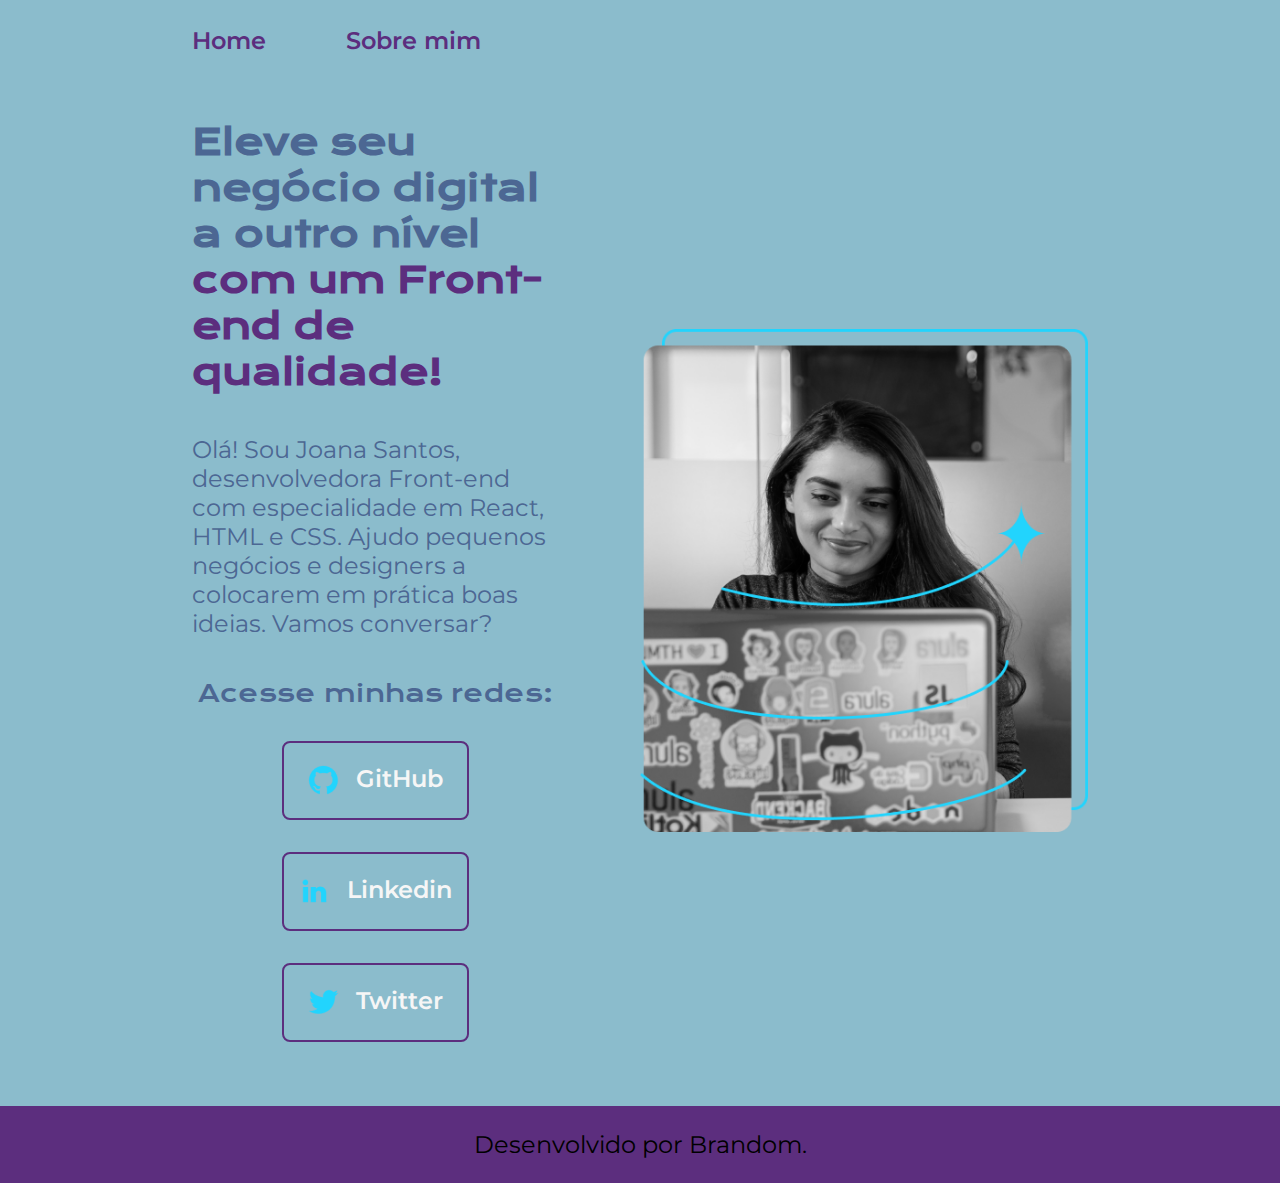
<file: index.html>
<!DOCTYPE html>
<html lang="pt-br">
<head>
    <meta charset="UTF-8">
    <meta http-equiv="X-UA-Compatible" content="IE=edge">
    <meta name="viewport" content="width=device-width, initial-scale=1.0">
    <title>Portfolio</title>
    <link rel="stylesheet" href="./styles/style.css">
</head>
<body>
    <header class="cabecalho">
        <nav class="cabecalho__menu">
            <a class="cabecalho__menu__link" href="index.html">Home</a>
            <a class="cabecalho__menu__link" href="about.html">Sobre mim</a>
        </nav>
    </header>
    <main class="apresentacao">
        <section class="apresentacao__conteudo">
            <h1 class="apresentacao__conteudo__titulo">Eleve seu negócio digital a outro nível<strong class="titulo-destaque"> com um Front-end de qualidade!</strong></h1>
            <p class="apresentacao__conteudo__texto">Olá! Sou Joana Santos, desenvolvedora Front-end com especialidade em React, HTML e CSS. Ajudo pequenos negócios e designers a colocarem em prática boas ideias. Vamos conversar?</p>
            <div class="apresentacao__links">
                <h2 class="apresentacao__links__subtitulo">Acesse minhas redes:</h2>
                <a class="apresentacao__links__navegacao" href="https://youtu.be/PRFjdmfNhgw">
                    <img src="./assets/github.png">
                    GitHub
                </a>
                <a class="apresentacao__links__navegacao" href="https://www.linkedin.com/in/brandom-fernandes-508032187/">
                    <img src="./assets/linkedin.png">
                    Linkedin
                </a>
                <a class="apresentacao__links__navegacao" href="https://twitter.com/ShitpostGate/status/1623332273805312010">
                    <img src="./assets/twitter.png">
                    Twitter
                </a>
            </div>
        </section>
        <img class="apresentacao__imagem" src="./assets/Imagem.png" alt="Foto da Joana Santos programando">
    </main>
    <footer class="rodape">
        <p>Desenvolvido por Brandom.</p>
    </footer>
</body>
</html>
</file>
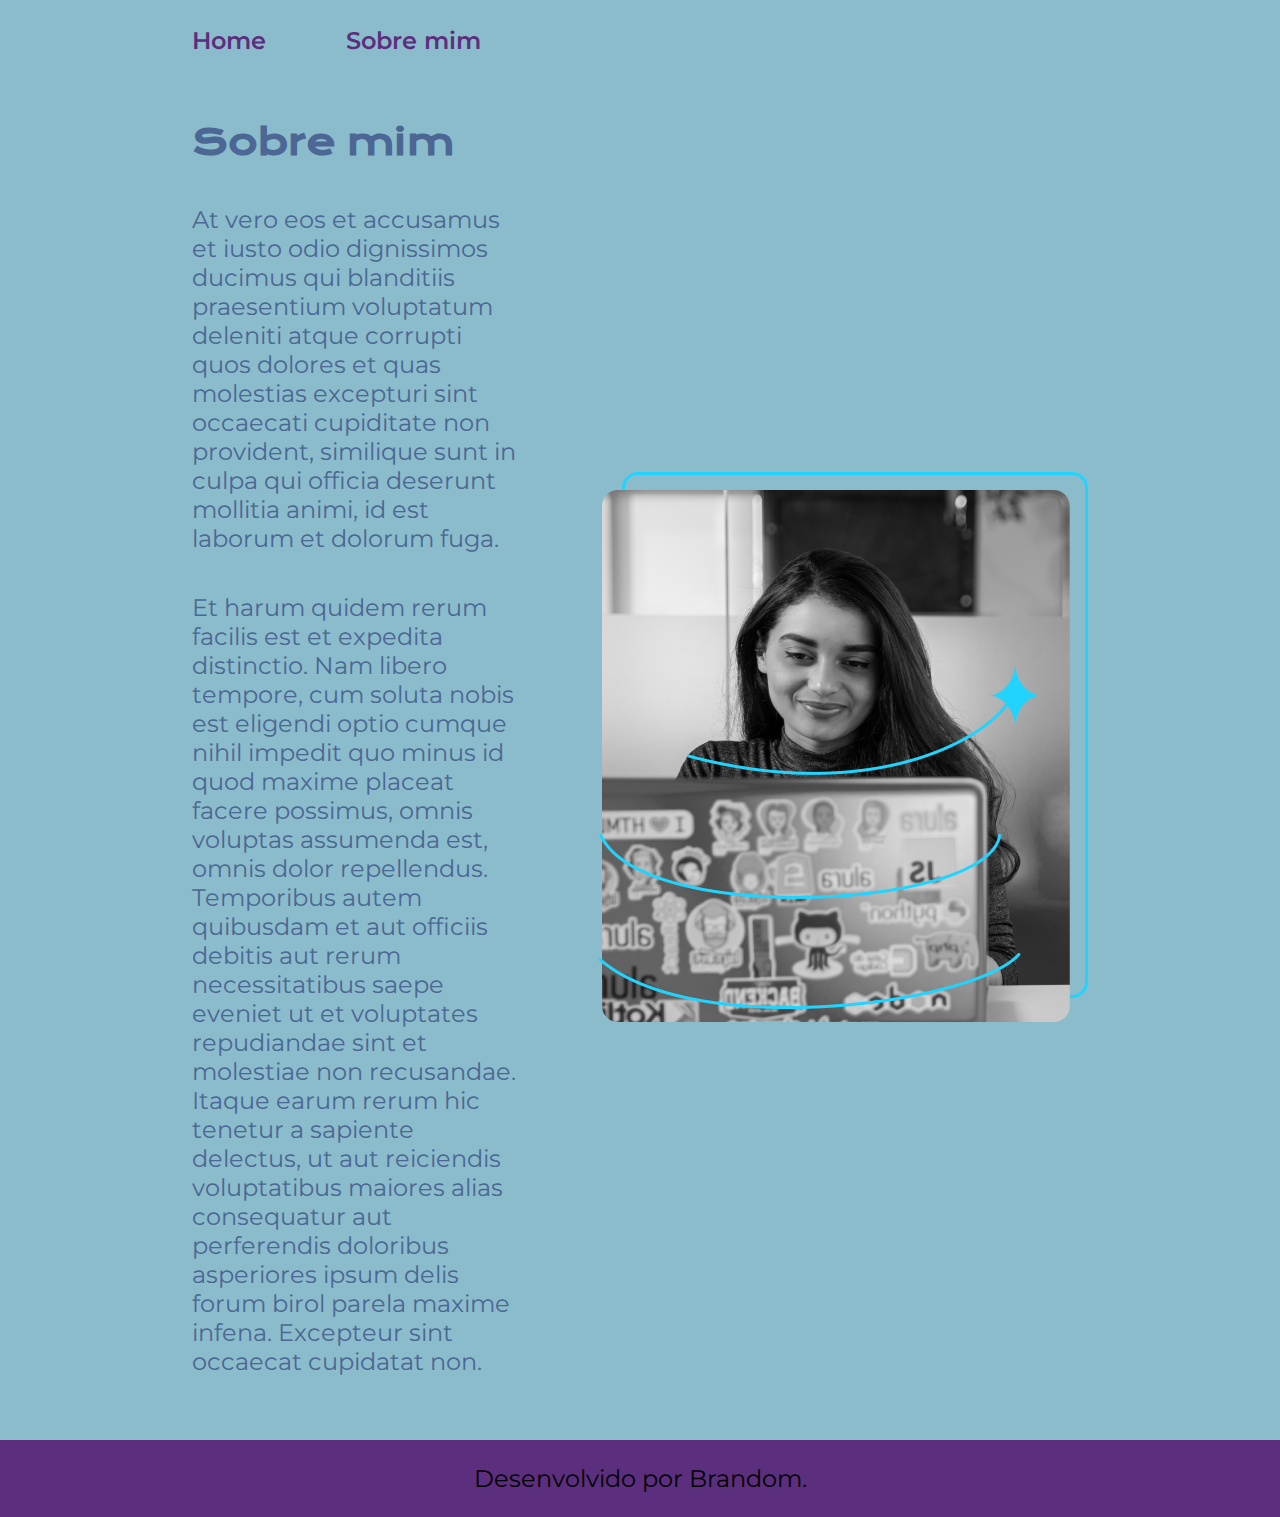
<file: about.html>
<!DOCTYPE html>
<html lang="pt-br">
<head>
    <meta charset="UTF-8">
    <meta http-equiv="X-UA-Compatible" content="IE=edge">
    <meta name="viewport" content="width=device-width, initial-scale=1.0">
    <title>Sobre mim</title>
    <link rel="stylesheet" href="styles/style.css">
</head>
<body>
    <header class="cabecalho">
        <nav class="cabecalho__menu">
            <a class="cabecalho__menu__link" href="index.html">Home</a>
            <a class="cabecalho__menu__link" href="about.html">Sobre mim</a>
        </nav>
    </header>
    <main class="apresentacao">
        <section class="apresentacao__conteudo">
            <h1 class="apresentacao__conteudo__titulo">Sobre mim</h1>
            <p class="apresentacao__conteudo__texto">At vero eos et accusamus et iusto odio dignissimos ducimus qui blanditiis praesentium voluptatum deleniti atque corrupti quos dolores et quas molestias excepturi sint occaecati cupiditate non provident, similique sunt in culpa qui officia deserunt mollitia animi, id est laborum et dolorum fuga.</p>
            <p class="apresentacao__conteudo__texto">
            Et harum quidem rerum facilis est et expedita distinctio. Nam libero tempore, cum soluta nobis est eligendi optio cumque nihil impedit quo minus id quod maxime placeat facere possimus, omnis voluptas assumenda est, omnis dolor repellendus. Temporibus autem quibusdam et aut officiis debitis aut rerum necessitatibus saepe eveniet ut et voluptates repudiandae sint et molestiae non recusandae. Itaque earum rerum hic tenetur a sapiente delectus, ut aut reiciendis voluptatibus maiores alias consequatur aut perferendis doloribus asperiores ipsum delis forum birol parela maxime infena. Excepteur sint occaecat cupidatat non.
            </p>
        </section>
        <img src="./assets/Imagem.png" alt="Foto da Joana Santos programando">
    </main>
    <footer class="rodape">
        <p>Desenvolvido por Brandom.</p>
    </footer>
</body>
</html>
</file>
<file: styles/style.css>
@import url('https://fonts.googleapis.com/css2?family=Krona+One&family=Montserrat:wght@400;600&display=swap');

:root {
    --cor-primaria: #8BBCCC;
    --cor-secundaria: #4C6793;
    --cor-terciaria: #5C2E7E;
    --cor-hover: #000000;

    --fonte-primaria: 'Krona One', sans-serif;
    --fonte-secundaria: 'Montserrat', sans-serif;
}

*{
    margin: 0;
    padding: 0;
}

body {
    box-sizing: border-box;
    background-color: var(--cor-primaria);
    color: var(--cor-secundaria);
}

.cabecalho {
    padding: 2% 0% 0% 15%;
}

.cabecalho__menu {
    display: flex;
    gap: 80px;
}

.cabecalho__menu__link {
    font-family: var(--fonte-secundaria);
    font-weight: 600;
    font-size: 1.5rem;
    color: var(--cor-terciaria);
    text-decoration: none;
}

.apresentacao {
    padding: 5% 15%;
    display: flex;
    align-items: center;
    justify-content: space-between;
    gap: 82px;
}

.apresentacao__conteudo {
    width: 50%;
    display: flex;
    flex-direction: column;
    gap: 40px;
    
}

.apresentacao__conteudo__titulo {
    font-size: 2.25rem;
    font-family: var(--fonte-primaria);
}

.titulo-destaque {
    color: var(--cor-terciaria);
}

.apresentacao__conteudo__texto{
    font-size: 1.5rem;
    font-family: var(--fonte-secundaria);
}

.apresentacao__links {
    display: flex;
    flex-direction: column;
    justify-content: space-between;
    align-items: center;
    gap: 32px;
}

.apresentacao__links__subtitulo {
    font-family: var(--fonte-primaria);
    font-weight: 400;
    font-size: 1.5rem;
}

.apresentacao__links__navegacao {
    display: flex;
    justify-content: center;
    gap: 16px;
    border: 2px solid var(--cor-terciaria);
    width: 50%;
    text-align: center;
    border-radius: 8px;
    font-size: 1.5rem;
    font-weight: 600;
    padding: 21.5px 0;
    text-decoration: none;
    color:#F6F6F6;
    font-family: var(--fonte-secundaria);
}

.apresentacao__links__link:hover {
    background-color: var(--cor-hover);
}

.apresentacao__imagem {
    width: 50%;
}

.rodape {
    color: #000000;
    background-color: var(--cor-terciaria);
    padding: 24px;
    text-align: center;
    font-family: var(--fonte-secundaria);
    font-size: 1.5rem;
    font-weight: 400;
}

@media (max-width: 1200px) {
    
    .cabecalho {
        padding: 10%;
    }
    
    .cabecalho__menu {
        justify-content: center;
    }

    .apresentacao {
        flex-direction: column-reverse;
        padding: 5%;
    }

    .apresentacao__conteudo {
        width: auto;
    }
}
</file>
